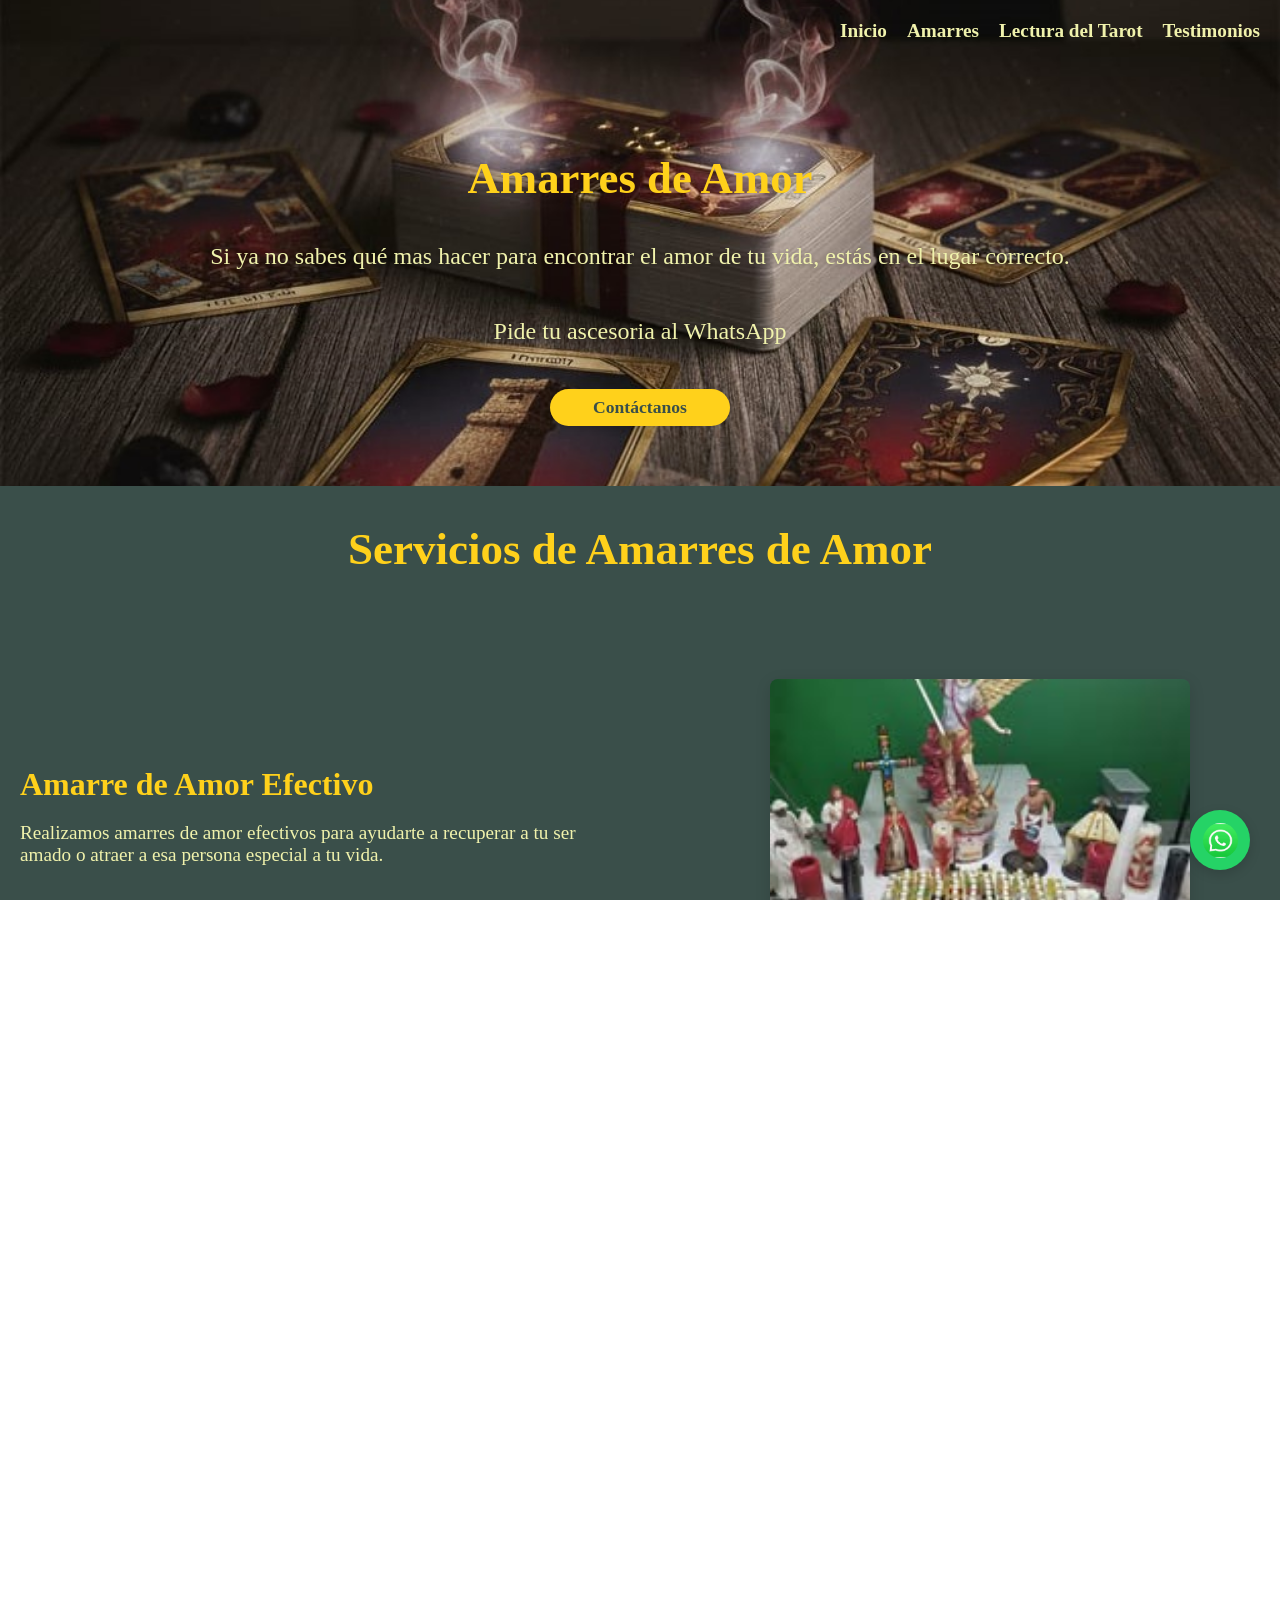
<file: amarres.html>
<!doctype html>
<html lang="es">
  <head>
    <meta charset="UTF-8" />
    <meta name="viewport" content="width=device-width, initial-scale=1.0" />
    <title>Amarres</title>
    <link rel="stylesheet" href="css/style.css" />
    <!-- enlace al archivo de estilos -->
  </head>
  <body>
    <header class="header header-amarres">
      <nav class="navbar">
        <button class="navbar-toggle" aria-label="Abrir menú">
          <span class="hamburger"></span>
        </button>
        <ul class="navbar-list">
          <li class="navbar-item"><a href="index.html">Inicio</a></li>
          <li class="navbar-item"><a href="amarres.html">Amarres</a></li>
          <li class="navbar-item">
            <a href="lectura_del_tarot.html">Lectura del Tarot</a>
          </li>
          <li class="navbar-item">
            <a href="testimonios.html">Testimonios</a>
          </li>
        </ul>
      </nav>

      <!-- BANNER -->
      <div class="banner banner-amarres">
        <h1 class="banner-title">Amarres de Amor</h1>
        <p class="banner-text">
          Si ya no sabes qué mas hacer para encontrar el amor de tu vida, estás
          en el lugar correcto.
        </p>
        <p class="banner-text">Pide tu ascesoria al WhatsApp</p>
        <a href="https://wa.me/12106052671" class="banner-contact-btn"
          >Contáctanos</a
        >
      </div>
    </header>

    <main>
      <section>
        <h2 class="title">Servicios de Amarres de Amor</h2>
        <div class="servicios-container">
          <!-- Servicio 1: imagen a la derecha -->
          <div class="servicio servicio-row">
            <div class="servicio-info">
              <h3 class="servicio-title">Amarre de Amor Efectivo</h3>
              <p class="servicio-description">
                Realizamos amarres de amor efectivos para ayudarte a recuperar a
                tu ser amado o atraer a esa persona especial a tu vida.
              </p>
            </div>
            <div class="servicio-img">
              <img
                class="uniform-img"
                src="img/velas.jpg"
                alt="Amarre de Amor Efectivo"
              />
            </div>
          </div>

          <!-- Servicio 2: imagen a la izquierda, texto a la derecha -->
          <div class="servicio servicio-row reverse">
            <div class="servicio-info">
              <h3 class="servicio-title">Rituales Personalizados</h3>
              <p class="servicio-description">
                Ofrecemos rituales personalizados según tus necesidades y deseos
                específicos en el ámbito del amor y las relaciones.
              </p>
            </div>
            <div class="servicio-img">
              <img
                class="uniform-img"
                src="img/cartas-con-vela.jpg"
                alt="Rituales Personalizados"
              />
            </div>
          </div>

          <!-- Servicio 3: imagen a la derecha -->
          <div class="servicio servicio-row">
            <div class="servicio-info">
              <h3 class="servicio-title">Consultas Espirituales</h3>
              <p class="servicio-description">
                Brindamos consultas espirituales para guiarte en tu camino
                amoroso y ayudarte a tomar decisiones importantes.
              </p>
            </div>
            <div class="servicio-img">
              <img
                class="uniform-img"
                src="img/cartas-y-dinero.jpg"
                alt="Consultas Espirituales"
              />
            </div>
          </div>

          <!-- Servicio 4: imagen a la izquierda, texto a la derecha -->
          <div class="servicio servicio-row reverse">
            <div class="servicio-info">
              <h3 class="servicio-title">Amarres del mismo sexo</h3>
              <p class="servicio-description">
                Realizamos amarres de amor para parejas del mismo sexo,
                respetando y celebrando la diversidad en el amor.
              </p>
            </div>
            <div class="servicio-img">
              <img
                class="uniform-img"
                src="img/velas-blancas.jpg"
                alt="Amarres del mismo sexo"
              />
            </div>
          </div>
        </div>
      </section>

      <section class="fondo-parallax">
        <div class="fondo-parallax-content">
          <h1 class="parallax-title">Es momento de encontrar el amor</h1>
          <p class="parallax-text">
            No esperes más para atraer el amor que mereces. <br />
            Nuestros servicios de amarres de amor están diseñados para ayudarte
            a encontrar la felicidad en tus relaciones. <br />
            Contáctanos hoy mismo y da el primer paso hacia una vida amorosa
            plena y satisfactoria.
          </p>
        </div>
      </section>

      <section class="toma_accion">
        <h1>
          ¿Te imaginas compartir tu vida con esa persona especial y construir
          juntos un futuro lleno de amor y felicidad? <br />
          Podemos ayudarte a que suceda
        </h1>

        <h2>Contáctanos para más información</h2>
        <a href="https://wa.me/12106052671" class="contact-btn">Contáctanos</a>
      </section>
    </main>

    <footer>
      <table class="tabla">
        <tr>
          <th>Felipe Tarot</th>
          <th>Contáctanos</th>
          <th>Redes Sociales</th>
        </tr>
        <tr>
          <td><a href="index.html">Inicio</a></td>
          <td><a href="https://wa.me/12106052671">+1 (210)5785867</a></td>
          <td>
            <a href="https://www.facebook.com/share/18ZnYRfC2R/">Facebook</a>
          </td>
        </tr>
        <tr>
          <td><a href="testimonios.html">Testimonios</a></td>
          <td>
            <a href="mailto:felipetarot13@gmail.com">felipetarot13@gmail.com</a>
          </td>
          <td>
            <a
              href="https://www.instagram.com/luisalfonso6913/?igsh=YzljYTk1ODg3Zg%3D%3D#"
              >Instagram</a
            >
          </td>
        </tr>
      </table>

      <hr />
      <p class="textfooter">
        2019 Todos los Derechos Reservados. Servicio para Mayores de edad. De
        acuerdo a legislaciones vigentes, se establece que predicciones,
        videncias psíquicas y hechizos tienen fines de entretenimiento y/o uso
        personal y los resultados pueden variar de una persona a otra Si
        escribes o haces videollamada por whatsapp es gratis.
      </p>
    </footer>

    <!-- Botón flotante WhatsApp y redes -->
    <div class="whatsapp-float-group">
      <div class="whatsapp-float-extra">
        <a
          href="mailto:felipetarot13@gmail.com"
          class="whatsapp-float-btn email"
          target="_blank"
          aria-label="Email"
        >
          <img src="img/email_icono.jfif" alt="Email" />
        </a>
        <a
          href="https://www.facebook.com/share/18ZnYRfC2R/"
          class="whatsapp-float-btn facebook"
          target="_blank"
          aria-label="Facebook"
        >
          <img src="img/facebook.png" alt="Facebook" />
        </a>
        <a
          href="https://www.tiktok.com/@tarot.felipe13?_t=ZM-8zvZeeSIaeS&_r=1"
          class="whatsapp-float-btn tiktok"
          target="_blank"
          aria-label="TikTok"
        >
          <img src="img/tiktok_icono.webp" alt="TikTok" />
        </a>
      </div>
      <a
        href="https://wa.me/12106052671"
        class="whatsapp-float-main"
        target="_blank"
        aria-label="WhatsApp"
      >
        <img src="img/whatsapp_icono.jfif" alt="WhatsApp" />
      </a>
    </div>

    <script src="js/script.js" defer></script>
  </body>
</html>
</file>
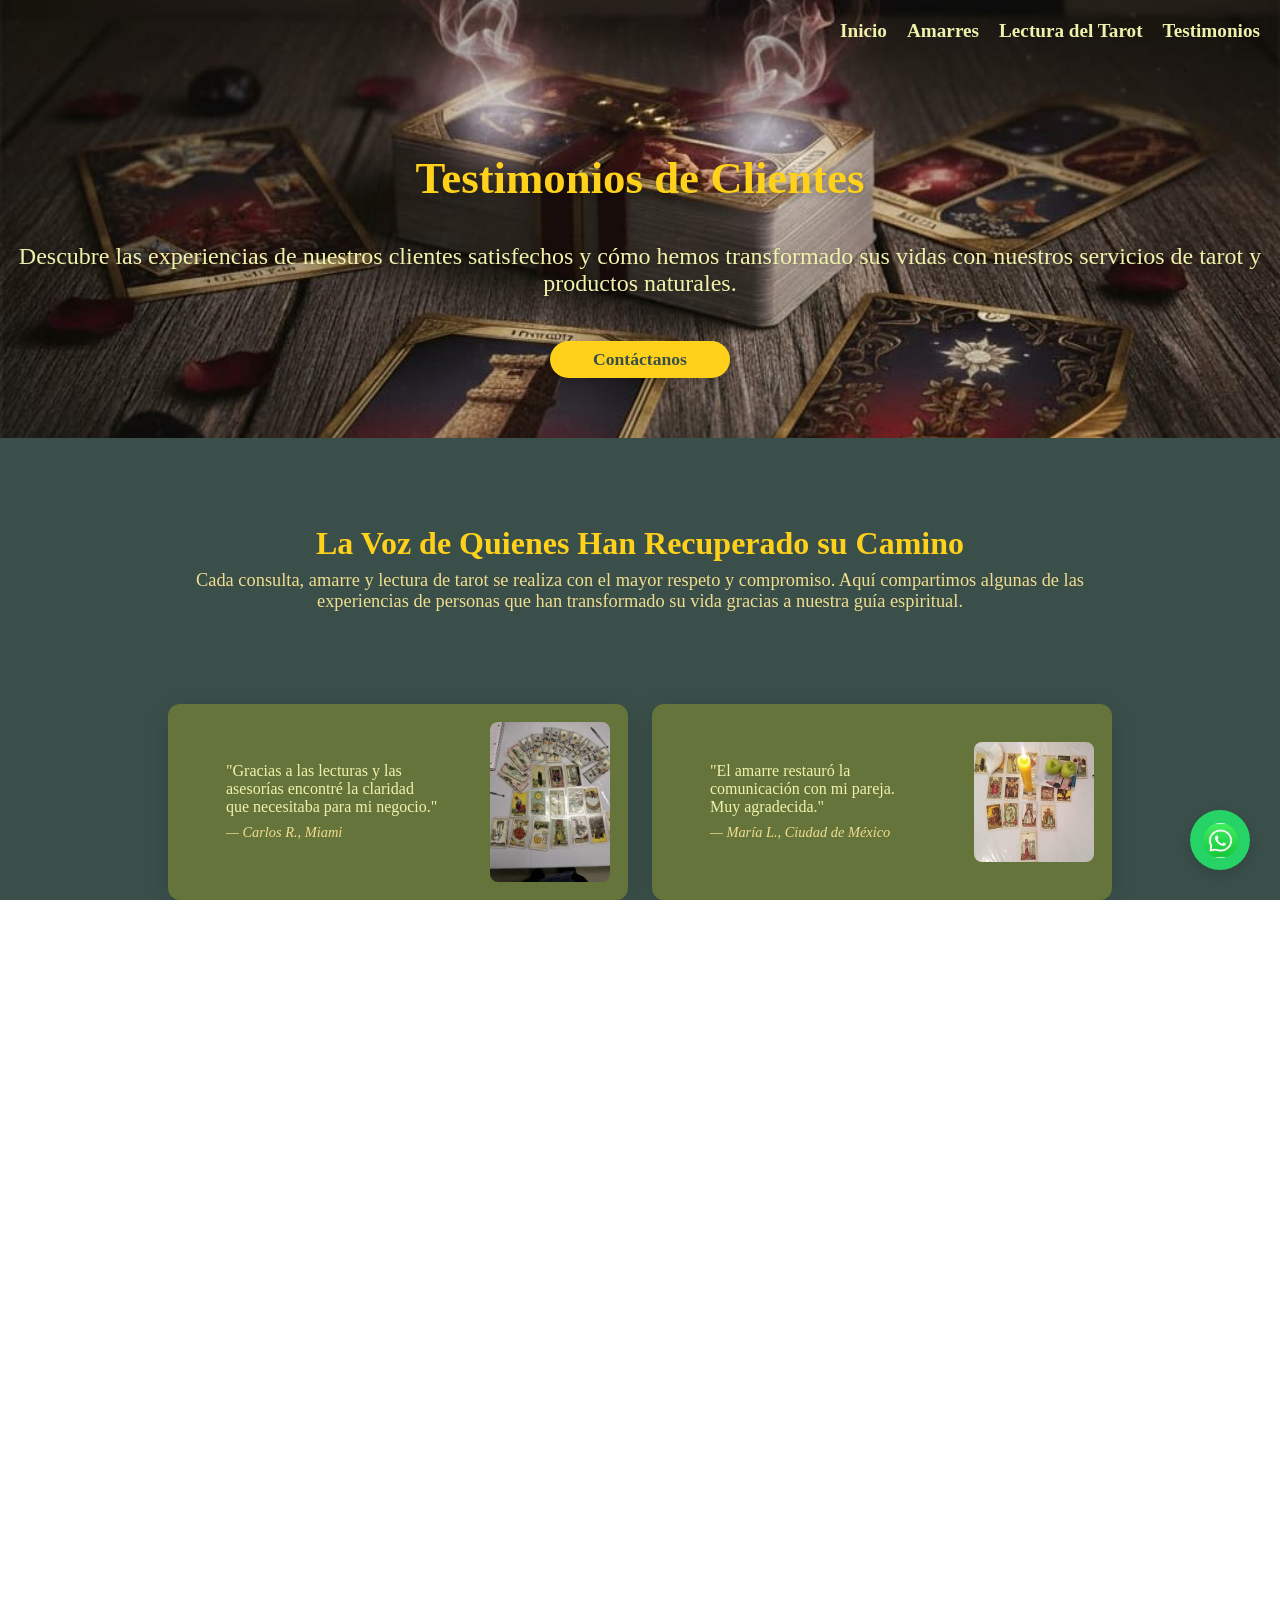
<file: testimonios.html>
<!doctype html>
<html lang="en">
  <head>
    <meta charset="UTF-8" />
    <meta name="viewport" content="width=device-width, initial-scale=1.0" />
    <link rel="stylesheet" href="css/style.css" />
    <title>Testimonios</title>
  </head>
  <body class="page-testimonios">
    <!-- HEADER -->
    <header class="header">
      <nav class="navbar">
        <button class="navbar-toggle" aria-label="Abrir menú">
          <span class="hamburger"></span>
        </button>
        <ul class="navbar-list">
          <li class="navbar-item"><a href="index.html">Inicio</a></li>
          <li class="navbar-item"><a href="amarres.html">Amarres</a></li>
          <li class="navbar-item">
            <a href="lectura_del_tarot.html">Lectura del Tarot</a>
          </li>
          <li class="navbar-item">
            <a href="testimonios.html">Testimonios</a>
          </li>
        </ul>
      </nav>

      <!-- BANNER -->
      <div class="banner">
        <h1 class="banner-title">Testimonios de Clientes</h1>
        <p class="banner-text">
          Descubre las experiencias de nuestros clientes satisfechos y cómo
          hemos transformado sus vidas con nuestros servicios de tarot y
          productos naturales.
        </p>
        <a href="https://wa.me/12106052671" class="banner-contact-btn"
          >Contáctanos</a
        >
      </div>
    </header>

    <main>
      <section class="testimonios-intro">
        <h2>La Voz de Quienes Han Recuperado su Camino</h2>
        <p>
          Cada consulta, amarre y lectura de tarot se realiza con el mayor
          respeto y compromiso. Aquí compartimos algunas de las experiencias de
          personas que han transformado su vida gracias a nuestra guía
          espiritual.
        </p>
      </section>

      <section class="testimonios-grid">
        <div class="testimonio-card">
          <blockquote class="testimonio-texto">
            <p>
              "Gracias a las lecturas y las asesorías encontré la claridad que
              necesitaba para mi negocio."
            </p>
            <cite>— Carlos R., Miami</cite>
          </blockquote>
          <div class="testimonio-evidencia">
            <img src="img/cartas-y-dinero.jpg" alt="Evidencia de prosperidad" />
          </div>
        </div>

        <div class="testimonio-card">
          <blockquote class="testimonio-texto">
            <p>
              "El amarre restauró la comunicación con mi pareja. Muy
              agradecida."
            </p>
            <cite>— María L., Ciudad de México</cite>
          </blockquote>
          <div class="testimonio-evidencia">
            <img src="img/cartas-con-vela.jpg" alt="Evidencia de amarre" />
          </div>
        </div>

        <div class="testimonio-card">
          <blockquote class="testimonio-texto">
            <p>
              "Me ayudaron a atraer oportunidades, mi economía mejoró
              notablemente."
            </p>
            <cite>— Ana S., Monterrey</cite>
          </blockquote>
          <div class="testimonio-evidencia">
            <img src="img/velas.jpg" alt="Evidencia de trabajo" />
          </div>
        </div>

        <div class="testimonio-card">
          <blockquote class="testimonio-texto">
            <p>
              "Profesionales y respetuosos. Recibí guía precisa y resultados."
            </p>
            <cite>— Jorge P., San Antonio</cite>
          </blockquote>
          <div class="testimonio-evidencia">
            <img src="img/velas2.jpg" alt="Evidencia ritual" />
          </div>
        </div>
      </section>

      <section class="testimonio">
        <h2>
          Se el siguiente en obtener resultados con nuestros trabajos y
          asesorias
        </h2>
        <p>
          Contactate con nosotros ya al whatsapp <br />si estas en mexico
          <a href="">+52-221-6539772 </a><br />
          si estas en estados unidos <a href="">+1-210-605-2671</a>
        </p>

        <a href="https://wa.me/12106052671" class="banner-contact-btn"
          >Contáctanos</a
        >
      </section>


      <!-- ubicacion -->
      <section class="mapa">
        <h2 class="title">Ubicación</h2>
        <div class="map">
          <a href="https://maps.app.goo.gl/gB6AKxVJHL7TYbtT6">
            <img src="img/mapa.png" alt="imagen de mapa" />
          </a>
        </div>
      </section>

    </main>

    <!-- footer -->
    <footer>
      <table class="tabla">
        <tr>
          <th>Felipe Tarot</th>
          <th>Contáctanos</th>
          <th>Redes Sociales</th>
        </tr>
        <tr>
          <td><a href="index.html">Inicio</a></td>
          <td><a href="https://wa.me/12106052671">+1 (210)5785867</a></td>
          <td>
            <a href="https://www.facebook.com/share/18ZnYRfC2R/">Facebook</a>
          </td>
        </tr>
        <tr>
          <td><a href="testimonios.html">Testimonios</a></td>
          <td>
            <a href="mailto:felipetarot13@gmail.com">felipetarot13@gmail.com</a>
          </td>
          <td>
            <a
              href="https://www.instagram.com/luisalfonso6913/?igsh=YzljYTk1ODg3Zg%3D%3D#"
              >Instagram</a
            >
          </td>
        </tr>
      </table>
      <hr />
      <p class="textfooter">
        2019 Todos los Derechos Reservados. Servicio para Mayores de edad. De
        acuerdo a legislaciones vigentes, se establece que predicciones,
        videncias psíquicas y hechizos tienen fines de entretenimiento y/o uso
        personal y los resultados pueden variar de una persona a otra Si
        escribes o haces videollamada por whatsapp es gratis.
      </p>
    </footer>

    <!-- Botón flotante WhatsApp y redes -->
    <div class="whatsapp-float-group">
      <div class="whatsapp-float-extra">
        <a
          href="mailto:felipetarot13@gmail.com"
          class="whatsapp-float-btn email"
          target="_blank"
          aria-label="Email"
        >
          <img src="img/email_icono.jfif" alt="Email" />
        </a>
        <a
          href="https://www.facebook.com/share/18ZnYRfC2R/"
          class="whatsapp-float-btn facebook"
          target="_blank"
          aria-label="Facebook"
        >
          <img src="img/facebook.png" alt="Facebook" />
        </a>
        <a
          href="https://www.tiktok.com/@tarot.felipe13?_t=ZM-8zvZeeSIaeS&_r=1"
          class="whatsapp-float-btn tiktok"
          target="_blank"
          aria-label="TikTok"
        >
          <img src="img/tiktok_icono.webp" alt="TikTok" />
        </a>
      </div>
      <a
        href="https://wa.me/12106052671"
        class="whatsapp-float-main"
        target="_blank"
        aria-label="WhatsApp"
      >
        <img src="img/whatsapp_icono.jfif" alt="WhatsApp" />
      </a>
    </div>

    <script src="js/script.js" defer></script>
  </body>
</html>
</file>
<file: css/style.css>
html,
body {
  height: 100%;
  margin: 0;
  padding: 0;
  overflow-x: hidden;
}

*,
*::before,
*::after {
  box-sizing: border-box;
}

body {
  display: flex;
  flex-direction: column;
  min-height: 100vh;
}

:root {
  /* FONDO PRINCIPAL */
  --color-verde-oscuro: #3a4f4a;

  /* FONDOS SECUNDARIOS (Tarjetas de servicios, contenedores y bloque de testimonios)*/
  --color-verde-claro: #65743b;

  /* TEXTO PRINCIPAL Y TÍTULOS DESTACADOS: */
  --color-amarillo-brillante: #f0f2ac;

  /* TEXTO SECUNDARIO Y PÁRRAFOS:
     Para los textos largos y descripciones (como la sección de testimonios o la info de Felipe), 
     este tono vainilla suave es ideal porque no cansa la vista y aporta calidez al diseño. */
  --color-amarillo-claro: #f0dd8e;

  /* COLOR DE ACENTO (Botones de "Contáctanos", iconos y llamadas a la acción):*/
  --color-amarillo-resaltado: #ffd11b;

  /* HOVERS Y CAPAS (Ajustados a la nueva identidad botánica):
     Un hover sutil con opacidad para los botones y una capa protectora para que los banners 
     principales se tiñan con el nuevo misticismo verde. */
  --color-hover: rgba(240, 221, 142, 0.4);
  --color-overlay: rgba(58, 79, 74, 0.7);

  /* Enlaces de contacto y redes estables */
  --color-white: #ffffff;
  --color-green: #25d366;
  --color-instagram: #e1306c;
  --color-negro: #000000;
  --color-facebook: #3f6eee;
}

main {
  flex: 1;
  background-color: var(--color-verde-oscuro);
}

video {
  display: block;
  width: 100%;
  height: auto;
  max-width: 100%;
  object-fit: cover;
  border-radius: 12px;
  background: #000;
}

footer {
  margin-bottom: 0;
  padding-bottom: 0;
}

/*HEADER*/
.header {
  width: 100%;
  margin: 0;
  padding: 0;
  background: url("../img/fondo_inicio.jpeg") center center/cover no-repeat;
}

.header-amarres {
  background: url("../img/fondo_inicio.jpeg") center center/cover no-repeat;
}
.header-lecturas {
  background: url("../img/fondo_inicio.jpeg") center center/cover no-repeat;
}

.banner {
  width: 100%;
  padding: 80px 20px 80px 40px;
  text-align: center;
  background: rgba(99, 74, 77, 0.007);
  box-sizing: border-box;
  min-height: 500px; /* Ajusta este valor según el largo que desees */
  display: flex;
  flex-direction: column;
  justify-content: flex-start; /* Mantiene los elementos arriba */
}
.banner-amarres h1 {
  color: var(--color-amarillo-resaltado);
  text-shadow: 0 2px 8px rgba(0, 0, 0, 0.3);
  text-align: center;
  font-size: 2.8rem;
}
.banner-amarres p {
  text-align: center;
}

.banner-title {
  color: var(--color-amarillo-resaltado);
  font-size: 2.8rem;
  margin-bottom: 15px;
  text-shadow: 0 2px 8px rgba(0, 0, 0, 0.3);
}

.banner-text {
  color: var(--color-amarillo-brillante);
  font-size: 1.5rem;
  text-shadow: 0 1px 4px rgba(0, 0, 0, 0.2);
}

.navbar {
  width: 100%;
  display: flex;
  justify-content: flex-end; /* Alinea los elementos a la derecha */
  align-items: center;
  padding: 20px 20px;
  box-sizing: border-box;
}

.navbar-list {
  display: flex;
  gap: 40px;
  list-style: none;
  margin: 0;
  padding: 0;
}

/* Hamburger button (hidden on desktop) */
.navbar-toggle {
  display: none;
  background: transparent;
  border: none;
  cursor: pointer;
  padding: 8px;
}
.navbar-toggle .hamburger {
  width: 28px;
  height: 2px;
  background: var(--color-amarillo-brillante);
  display: block;
  position: relative;
}
.navbar-toggle .hamburger::before,
.navbar-toggle .hamburger::after {
  content: "";
  position: absolute;
  left: 0;
  width: 100%;
  height: 2px;
  background: var(--color-amarillo-brillante);
}
.navbar-toggle .hamburger::before {
  top: -8px;
}
.navbar-toggle .hamburger::after {
  top: 8px;
}

.navbar-item a {
  text-decoration: none;
  color: var(--color-amarillo-brillante);
  font-size: 1.2rem;
  font-weight: bold;
  transition: color 0.2s;
}

.navbar-item a:hover {
  color: var(--color-amarillo-claro);
}

.banner-contact-btn {
  display: inline-block;
  margin: 20px auto 0 auto;
  width: 180px; /* ancho fijo */
  padding: 8px 0; /* menos padding lateral */
  background-color: var(--color-amarillo-resaltado);
  color: var(--color-verde-oscuro);
  font-size: 1.1rem;
  font-weight: bold;
  border: none;
  border-radius: 30px;
  text-decoration: none;
  box-shadow: 0 2px 8px rgba(0, 0, 0, 0.15);
  transition: background 0.2s;
  text-align: center; /* centra el texto */
  white-space: nowrap; /* evita salto de línea */
}
.banner-contact-btn:hover {
  background-color: var(--color-hover);
}
/*Presentación*/

.presentacion {
  display: grid;
  grid-template-columns: minmax(0, 1fr) minmax(0, 1fr);
  gap: 32px;
  justify-content: center;
  align-items: center;
  background-color: var(--color-verde-claro);
  box-shadow: 0px 0px 10px 0px rgba(0, 0, 0, 0.5);
  margin: 8%;
  padding: 24px;
  border-radius: 10px;
}
.presentacion .section-video {
  width: 100%;
  max-width: 560px;
  margin: 0 auto;
}
.presentacion .section-video video {
  width: 100%;
  max-width: 340px;
  margin: 0 auto;
  aspect-ratio: 9 / 16;
  object-fit: cover;
  box-shadow: 0 4px 14px rgba(0, 0, 0, 0.2);
}
.presentacion .info {
  padding: 4% 2% 4% 0;
}
.presentacion .info .title {
  color: var(--color-amarillo-claro);
  padding-bottom: 10px;
  font-size: 2.4rem;
  font-weight: bold;
}
.presentacion .info .text {
  padding-bottom: 6px;
  padding-right: 6px;
  font-size: 1.2rem;
  line-height: 1.6;
  text-align: left;
  color: var(--color-amarillo-claro);
}

@media (max-width: 768px) {
  .presentacion {
    grid-template-columns: 1fr;
    gap: 24px;
    margin: 24px 16px;
    padding: 20px 16px;
  }

  .presentacion .info {
    padding: 0;
  }

  .presentacion .info .title {
    font-size: 2rem;
    text-align: center;
  }

  .presentacion .info .text {
    font-size: 1rem;
    text-align: left;
  }
}
.cambtexto {
  cursor: pointer;
  color: var(--color-verde-oscuro);
  transition: ease all 0.2s;
  padding: 10px;
  border-radius: 10%;
  background-color: var(--color-amarillo-resaltado);
  font-size: 20px;
  border: none;
}
.cambtexto:hover {
  background-color: var(--color-hover);
}

/*areas de practica*/
.areas {
  background-color: var(--color-verde-claro);
  padding: 8%;
}
.title {
  font-size: 45px;
  text-align: center;
  color: var(--color-amarillo-resaltado);
  padding-bottom: 5%;
}
.areas .conte-areas {
  display: flex;
  justify-content: space-between;
  align-items: center;
  flex-wrap: wrap;
  gap: 20px;
}
.areas .conte-areas .cada-area {
  position: relative;
  width: 250px;
  height: 250px;
  overflow: hidden;
}
.areas .conte-areas .cada-area .img-area {
  position: absolute;
  top: 0;
  left: 0;
  width: 100%;
  height: 100%;
  object-fit: cover;
}
.areas .conte-areas .cada-area .grad-area {
  position: relative;
  width: 100%;
  height: 100%;
  display: flex;
  justify-content: center;
  align-items: center;
  background: linear-gradient(
    135deg,
    rgba(58, 79, 74, 0.8),
    rgba(101, 116, 59, 0.7)
  );
  transition: ease all 500ms;
}
.areas .conte-areas .cada-area .grad-area:hover {
  box-shadow: 0px 0px 10px 0px rgba(0, 0, 0, 0.5);
}
.areas .conte-areas .cada-area .grad-area .conte-area {
  text-align: center;
}
.areas .conte-areas .cada-area .grad-area .conte-area svg {
  color: var(--color-amarillo-resaltado);
  padding-bottom: 10px;
}
.areas .conte-areas .cada-area .grad-area .conte-area .text-area {
  font-size: 20px;
  color: var(--color-amarillo-brillante);
  padding-bottom: 10px;
}
/*MODAL*/
dialog {
  background-color: var(--color-verde-claro);
  border: none;
  position: fixed;
  inset: 0;
  margin: auto;
  padding: 2rem 3rem;
  max-width: 50%;
  border-radius: 10px;
  box-shadow: 0px 0px 10px 0px rgba(0, 0, 0, 0.8);
  color: var(--color-amarillo-brillante);
}
dialog::backdrop {
  background-color: var(--color-overlay);
}
.modal-tit {
  font-size: 25px;
  padding-bottom: 8px;
  text-align: center;
  color: var(--color-amarillo-claro);
}
.modal-text {
  font-size: 20px;
  padding-bottom: 8px;
  text-align: justify;
}

/*CONTACTANOS*/

.form {
  margin: 0;
  width: 100%;
  position: relative;
  background-image: url("../img/velas-pared.jpg");
  background-size: cover;
  background-position: center;
  background-repeat: no-repeat;
  background-color: transparent;
  padding: 80px 8%;
  border-radius: 16px;
  overflow: hidden;
  box-sizing: border-box;
}

.form::before {
  content: "";
  position: absolute;
  inset: 0;
  background: rgba(43, 62, 51, 0.75);
  pointer-events: none;
}

.form .contacto {
  font-size: 45px;
  padding-bottom: 5%;
  text-align: center;
  color: var(--color-amarillo-claro);
  position: relative;
  z-index: 1;
}

.formulario {
  width: 100%;
  max-width: 1100px;
  margin: auto;
  display: grid;
  grid-template-columns: repeat(2, 1fr);
  grid-gap: 50px;
  margin-bottom: 40px;
  position: relative;
  z-index: 1;
}

.formulario p {
  font-size: 18px;
  margin-bottom: 30px;
  color: var(--color-amarillo-brillante);
}

.formulario a {
  font-size: 14px;
  display: inline-block;
  width: 100%;
  color: var(--color-amarillo-resaltado);
  font-weight: bold;
  margin-bottom: 15px;
}

.formulario a:hover {
  color: var(--color-hover);
}
.formulario a svg {
  color: var(--color-amarillo-claro);
  margin-right: 10px;
}

.formulario form .campo,
textarea {
  width: 100%;
  padding: 15px 10px;
  font-size: 14px;
  border: 1px solid gray;
  margin-bottom: 20px;
  border-color: 3px;
  outline: 0px;
}

.formulario form textarea {
  max-width: 530px;
  min-width: 530px;
  min-height: 140px;
  max-height: 150px;
}

.formulario .btn {
  cursor: pointer;
  color: var(--color-verde-oscuro);
  transition: ease all 0.2s;
  padding: 15px;
  border-radius: 10%;
  background-color: var(--color-amarillo-resaltado);
  font-size: 18px;
  border: none;
}
.formulario .btn:hover {
  background-color: var(--color-hover);
}

/* ubicacion */
.mapa {
  padding: 8%;
  background-color: var(--color-verde-oscuro);
}

.map {
  display: flex;
  justify-content: center;
  align-items: center;
}

/*FOOTER*/

footer {
  background-color: var(--color-verde-oscuro);
  padding: 40px 5% 0 40px;
  cursor: default;
  margin-bottom: 0;
  font-size: 16px;
  line-height: 1.6;
}

footer hr {
  border-color: var(--color-amarillo-claro);
}

.tabla {
  width: 100%;
  padding-bottom: 40px;
}

.tabla th {
  color: var(--color-amarillo-resaltado);
  font-weight: bold;
  font-size: 16px;
  text-align: left;
  padding: 0 50px 1% 50px;
}

.tabla a {
  color: var(--color-amarillo-claro);
  padding: 0 50px;
  text-align: left;
  font-size: 16px;
  transition: ease all 1s;
}

.tabla a:hover {
  color: var(--color-amarillo-claro);
}

footer .textfooter {
  font-size: 16px;
  color: var(--color-amarillo-claro);
  text-align: center;
  padding: 20px 0;
}
/* Botón flotante WhatsApp y redes */
.whatsapp-float-group {
  position: fixed;
  bottom: 30px;
  right: 30px;
  z-index: 9999;
  display: flex;
  flex-direction: column;
  align-items: flex-end;
}

.whatsapp-float-main {
  width: 60px;
  height: 60px;
  background: var(--color-green);
  border-radius: 50%;
  box-shadow: 0 4px 12px rgba(0, 0, 0, 0.15);
  display: flex;
  align-items: center;
  justify-content: center;
  transition: box-shadow 0.2s;
}

.whatsapp-float-main img {
  width: 35px;
  height: 35px;
  border-radius: 50%;
}

.whatsapp-float-extra {
  display: flex;
  flex-direction: column;
  align-items: flex-end;
  pointer-events: none;
}

.whatsapp-float-btn {
  width: 50px;
  height: 50px;
  background: var(--color-amarillo-brillante);
  border-radius: 50%;
  box-shadow: 0 2px 8px rgba(0, 0, 0, 0.12);
  display: flex;
  align-items: center;
  justify-content: center;
  margin-bottom: 12px;
  opacity: 0;
  transform: translateY(40px);
  transition:
    opacity 0.3s,
    transform 0.3s;
}

.whatsapp-float-btn img {
  width: 28px;
  height: 28px;
  border-radius: 50%;
}

/* Mostrar los botones al pasar el mouse */
.whatsapp-float-group:hover .whatsapp-float-extra .whatsapp-float-btn {
  opacity: 1;
  transform: translateY(0);
  pointer-events: auto;
}

/* Colores personalizados para cada red */
.whatsapp-float-btn.email {
  background: var(--color-white);
}
.whatsapp-float-btn.facebook {
  background: var(--color-facebook);
}
.whatsapp-float-btn.tiktok {
  background: var(--color-negro);
}

/*-------------------------------------------AMARRES---------------------------------------------------*/

.servicios-container {
  display: flex;
  flex-direction: column;
  gap: 40px;
  margin: 40px 0;
}

.servicio-row {
  display: flex;
  align-items: center;
  justify-content: space-between;
  gap: 40px;
}

.servicio-row.reverse {
  flex-direction: row-reverse;
}

.servicio-info {
  flex: 1;
  padding: 20px;
}

.servicio-title {
  font-size: 2rem;
  color: var(--color-amarillo-resaltado);
  margin-bottom: 15px;
}

.servicio-description {
  font-size: 1.2rem;
  color: var(--color-amarillo-brillante);
}

.servicio-img {
  flex: 1;
  display: flex;
  justify-content: center;
  align-items: center;
}

.servicio-img img {
  max-width: 100%;
  width: 400px;
  height: auto;
  border-radius: 16px;
  box-shadow: 0 4px 16px rgba(0, 0, 0, 0.12);
}

.videos-amarres {
  background: var(--color-verde-oscuro);
  padding: 28px 20px 36px;
}

.videos-amarres-inner {
  max-width: 1100px;
  margin: 0 auto;
  display: grid;
  grid-template-columns: 1.05fr 1fr;
  gap: 28px;
  align-items: center;
  padding: 24px;
  background: linear-gradient(
    135deg,
    rgba(255, 255, 255, 0.06),
    rgba(0, 0, 0, 0.12)
  );
  border: 1px solid rgba(240, 242, 172, 0.16);
  border-radius: 18px;
  box-shadow: 0 8px 24px rgba(0, 0, 0, 0.18);
}

.videos-amarres-texto {
  color: var(--color-amarillo-claro);
}

.videos-amarres-title {
  color: var(--color-amarillo-resaltado);
  font-size: clamp(1.6rem, 2.2vw, 2.3rem);
  margin-bottom: 12px;
  line-height: 1.2;
}

.videos-amarres-description {
  font-size: 1.1rem;
  line-height: 1.6;
  margin: 0;
  color: var(--color-amarillo-claro);
}

.videos-amarres-video {
  width: 100%;
  display: flex;
  justify-content: center;
}

.videos-amarres-video video {
  width: 100%;
  max-width: 520px;
  max-height: 320px;
  margin: 0 auto;
}

@media (max-width: 900px) {
  .videos-amarres-inner {
    grid-template-columns: 1fr;
    text-align: center;
  }

  .videos-amarres-video video {
    max-height: 260px;
  }
}

@media (max-width: 700px) {
  .videos-amarres {
    padding: 20px 14px 28px;
  }

  .videos-amarres-inner {
    padding: 18px 14px;
    gap: 20px;
  }

  .videos-amarres-title {
    font-size: 1.45rem;
  }

  .videos-amarres-description {
    font-size: 1rem;
  }

  .videos-amarres-video video {
    max-height: 220px;
  }
}

/*fondo parallax*/

.fondo-parallax {
  position: relative;
  width: 100%;
  min-height: 400px; /* Ajusta la altura según lo que necesites */
  background: url("../img/velas-pared.jpg") center center/cover no-repeat;
  background-attachment: fixed;
  display: flex;
  align-items: center;
  justify-content: center;
}

.fondo-parallax-content {
  position: relative;
  z-index: 2;
  background: rgba(
    255,
    255,
    255,
    0.874
  ); /* Opcional: fondo semitransparente para el texto */
  padding: 40px 60px;
  border-radius: 16px;
  text-align: center;
}

.parallax-title {
  font-size: 2.5rem;
  color: var(--color-amarillo-resaltado);
  margin-bottom: 20px;
}

.parallax-text {
  font-size: 1.5rem;
  color: var(--color-verde-oscuro);
}

.toma_accion {
  text-align: center;
  padding: 60px 20px;
  background-color: var(--color-amarillo-brillante);
  border-radius: 16px;
  box-shadow: 0 4px 16px rgba(0, 0, 0, 0.1);
  margin: 40px 0;
}
.toma_accion h1 {
  font-size: 2rem;
  color: var(--color-verde-oscuro);
  margin-bottom: 15px;
}

.toma_accion .contact-btn {
  display: inline-block;
  margin-top: 25px;
  width: 180px; /* ancho fijo */
  padding: 8px 0; /* menos padding lateral */
  background-color: var(--color-amarillo-resaltado);
  color: var(--color-verde-oscuro);
  font-size: 1.1rem;
  font-weight: bold;
  border: none;
  border-radius: 30px;
  text-decoration: none;
  box-shadow: 0 2px 8px rgba(0, 0, 0, 0.15);
  transition: background 0.2s;
  text-align: center; /* centra el texto */
  white-space: nowrap; /* evita salto de línea */
}
.toma_accion .contact-btn:hover {
  background-color: var(--color-hover);
}

body,
main {
  margin-bottom: 0;
  padding-bottom: 0;
}

main {
  flex: 1;
}

footer {
  margin-bottom: 0;
  padding-bottom: 0;
}
/*-------------------------------------------LECTURAS---------------------------------------------------*/

.info-section {
  background: var(--color-verde-oscuro);
  padding: 60px 0;
  display: flex;
  justify-content: center;
}

.info-container {
  background: var(--color-verde-claro);
  box-shadow: 0 8px 32px rgba(0, 0, 0, 0.45);
  border-radius: 18px;
  padding: 40px 32px;
  max-width: 900px;
  width: 100%;
  display: flex;
  flex-direction: column;
  align-items: center;
}

.section-title {
  color: var(--color-amarillo-resaltado);
  font-size: 2.5rem;
  margin-bottom: 32px;
  text-align: center;
}

.section-content {
  display: flex;
  gap: 40px;
  width: 100%;
  justify-content: center;
  align-items: flex-start;
  flex-wrap: wrap;
}

.section-text {
  flex: 1 1 320px;
  color: var(--color-amarillo-claro);
  font-size: 1.15rem;
  text-align: justify;
  background: var(--color-verde-claro);
  border-radius: 12px;
  padding: 24px;
  box-shadow: 0 2px 12px rgba(0, 0, 0, 0.18);
  width: 100%;
  max-width: 420px;
  min-height: 250px;
  display: flex;
  flex-direction: column;
  align-items: center;
}

.section-text p {
  width: 100%;
}

.section-text .btn-centro {
  margin-top: 24px;
  align-self: center;
}

.section-video {
  flex: 1 1 320px;
  display: flex;
  justify-content: center;
  align-items: center;
  width: 100%;
}

.section-video video {
  width: 100%;
  max-width: 500px;
  aspect-ratio: 9 / 16;
  object-fit: cover;
  box-shadow: 0 2px 12px rgba(0, 0, 0, 0.25);
}

@media (max-width: 700px) {
  .info-section {
    padding: 40px 16px;
  }

  .info-container {
    padding: 24px 16px;
  }

  .section-content {
    flex-direction: column;
    gap: 24px;
  }

  .section-text {
    max-width: none;
    padding: 18px;
    text-align: left;
  }

  .section-video {
    width: 100%;
  }
}

.temas-section {
  background: var(--color-verde-claro);
  padding: 50px 0;
  display: flex;
  justify-content: center;
}

.temas-grid {
  display: grid;
  grid-template-columns: 1fr 1fr;
  grid-template-rows: 1fr 1fr;
  gap: 30px;
  max-width: 800px;
  width: 100%;
}

.tema-card {
  background: var(--color-verde-oscuro);
  border-radius: 12px;
  box-shadow: 0 2px 10px rgba(0, 0, 0, 0.18);
  padding: 14px 14px;
  min-height: 100px;
  min-width: 300px;
  opacity: 0;
  transform: translateX(0);
  transition:
    opacity 0.7s,
    transform 0.7s;
  display: flex;
  flex-direction: column;
  justify-content: center;
}

.tema-card.left {
  transform: translateX(-80px);
}

.tema-card.right {
  transform: translateX(80px);
}

.tema-card.visible {
  opacity: 1;
  transform: translateX(0);
}

.tema-title {
  color: var(--color-amarillo-resaltado);
  font-size: 1.8rem;
  margin-bottom: 8px;
}

.tema-text {
  color: var(--color-amarillo-brillante);
  font-size: 1.3rem;
}

.encabezado {
  background: var(--color-verde-claro);
  padding: 40px 20px;
  text-align: center;
  box-shadow: 0 4px 16px rgba(0, 0, 0, 0.1);
  font-size: 1.1rem;
  color: var(--color-amarillo-resaltado);
}

.encabezado-img {
  display: block;
  margin: 20px auto;
  max-width: 720px;
  width: 100%;
  height: auto;
  border-radius: 12px;
  box-shadow: 0 4px 14px rgba(0, 0, 0, 0.12);
}

.encabezado p {
  font-size: 1.5rem;
  max-width: 900px;
  margin: 18px auto 0 auto;
  line-height: 1.5;
  color: var(--color-amarillo-resaltado);
}

@media (max-width: 700px) {
  .encabezado p {
    font-size: 1.15rem;
    padding: 0 18px;
  }
}

.videos-section {
  background: var(--color-verde-oscuro);
  padding: 24px 20px 34px;
  display: flex;
  justify-content: center;
}

.videos-section-inner {
  width: min(1100px, 100%);
  max-height: 620px;
  overflow: hidden;
  background: linear-gradient(
    135deg,
    rgba(255, 255, 255, 0.06),
    rgba(0, 0, 0, 0.12)
  );
  border: 1px solid rgba(240, 242, 172, 0.16);
  border-radius: 16px;
  padding: 22px 24px 24px;
  box-shadow: 0 8px 24px rgba(0, 0, 0, 0.2);
}

.videos-section-title {
  color: var(--color-amarillo-resaltado);
  font-size: clamp(1.45rem, 2vw, 1.9rem);
  text-align: center;
  margin: 0 0 18px;
  line-height: 1.2;
}

.videos-grid {
  display: grid;
  grid-template-columns: repeat(2, minmax(0, 1fr));
  gap: 24px;
  align-items: start;
}

.video-card {
  background: rgba(255, 255, 255, 0.04);
  border-radius: 12px;
  padding: 12px;
  display: flex;
  align-items: center;
  justify-content: center;
}

.video-card video {
  width: 100%;
  max-width: 480px;
  max-height: 240px;
}

@media (max-width: 900px) {
  .videos-grid {
    grid-template-columns: 1fr;
  }

  .video-card video {
    max-height: 220px;
  }
}

@media (max-width: 700px) {
  .videos-section {
    padding: 18px 14px 28px;
  }

  .videos-section-inner {
    padding: 18px 14px 20px;
    max-height: none;
  }

  .videos-grid {
    gap: 18px;
  }

  .video-card {
    padding: 10px;
  }

  .video-card video {
    max-height: 190px;
  }
}

/*-------------------------------------------Testimonios---------------------------------------------------*/

.carrusel {
  position: relative;
  width: 100%; /* El carrusel ocupa todo el ancho */
  overflow: hidden; /* Oculta los elementos fuera del área visible */
  padding: 20px 0;
}

.carrusel {
  position: relative;
  overflow: hidden;
}

.carrusel-container {
  display: flex;
  transition: transform 0.5s ease-in-out;
  will-change: transform;
  width: 100%; /* Asegura que el contenedor se ajuste al área visible */
}

/* Testimonios: intro y grid */
.testimonios-intro {
  background: linear-gradient(
    90deg,
    rgba(58, 79, 74, 0.08),
    rgba(101, 116, 59, 0.04)
  );
  padding: 36px 20px;
  text-align: center;
  margin: 24px 0;
  border-radius: 12px;
  color: var(--color-amarillo-claro);
}
.testimonios-intro h2 {
  color: var(--color-amarillo-resaltado);
  font-size: 2rem;
  margin-bottom: 8px;
}
.testimonios-intro p {
  color: var(--color-amarillo-claro);
  max-width: 900px;
  margin: 0 auto;
  font-size: 1.15rem;
}

.testimonios-grid {
  display: grid;
  grid-template-columns: repeat(2, 1fr); /* show two per row (2x2) */
  gap: 24px;
  max-width: 1000px;
  margin: 28px auto;
  padding: 0 20px 30px 20px;
  width: 100%;
}
.testimonio-card {
  background: var(--color-verde-claro);
  border-radius: 12px;
  padding: 18px;
  display: grid;
  grid-template-columns: 1fr 120px;
  gap: 12px;
  align-items: center;
  box-shadow: 0 6px 24px rgba(0, 0, 0, 0.12);
  min-width: 0;
  overflow: hidden;
}
.testimonio-texto p {
  color: var(--color-amarillo-brillante);
  font-size: 1rem;
  margin: 0 0 8px 0;
}
.testimonio-texto cite {
  display: block;
  color: var(--color-amarillo-claro);
  font-size: 0.9rem;
  margin-top: 6px;
}
.testimonio-evidencia img {
  width: 100%;
  height: auto;
  border-radius: 8px;
  object-fit: cover;
}

@media (max-width: 1000px) {
  .testimonios-grid {
    grid-template-columns: repeat(2, 1fr);
  }
  .testimonio-card {
    grid-template-columns: 1fr 140px;
  }
}

@media (max-width: 640px) {
  .testimonios-grid {
    grid-template-columns: 1fr;
  }
  .testimonio-card {
    grid-template-columns: 1fr;
  }
  .testimonio-evidencia {
    order: -1;
    margin-bottom: 12px;
  }
}

/* Page-specific color overrides for testimonios page */
.page-testimonios main {
  background: var(--color-verde-oscuro);
}

.page-testimonios footer {
  background: var(--color-verde-oscuro);
}

.page-testimonios .testimonios-intro {
  background: transparent; /* let main show through */
}

.page-testimonios .testimonios-grid {
  background: var(--color-verde-oscuro);
  padding: 28px;
  border-radius: 12px;
}

.page-testimonios .testimonio-card {
  background: var(--color-verde-claro);
}

.page-testimonios .testimonio {
  background: var(--color-verde-claro);
  color: var(--color-amarillo-claro);
  padding: 40px 20px;
  margin: 0;
  border-radius: 0;
  max-width: none;
  width: 100%;
  box-shadow: none;
  text-align: center;
  overflow: hidden;
}

.page-testimonios .testimonio .banner-contact-btn {
  background-color: var(--color-amarillo-resaltado);
  color: var(--color-verde-oscuro);
}

.carrusel-item {
  flex: 0 0 90%;
  min-width: 90%; /* Cada tarjeta ocupa la mayor parte del ancho visible */
  min-height: 200px;
  margin: 0 10px;
  box-sizing: border-box;
  /*     background-color: var(--color-verde-claro-600); */
  /*     border: 1px solid var(--color-amarillo-claro); */
  border-radius: 8px;
  padding: 20px;
  /*     box-shadow: 0 4px 6px rgba(0, 0, 0, 0.1); */
  text-align: center;
}

@media (max-width: 768px) {
  .carrusel-item {
    flex: 0 0 100%;
    width: 100%;
    min-width: 100%;
    margin: 0;
    padding: 18px;
    box-sizing: border-box;
  }
  .carrusel-container {
    gap: 0;
  }
  .carrusel-btn.prev {
    left: 8px;
  }
  .carrusel-btn.next {
    right: 8px;
  }
}
.carrusel-item h3 {
  font-size: 2rem;
  margin-bottom: 10px;
  color: var(--color-amarillo-brillante);
}
.carrusel-item p {
  font-size: 1.1rem;
  line-height: 1.4;
  color: var(--color-amarillo-claro);
}

/* Botones de navegación */
.carrusel-btn {
  position: absolute;
  top: 50%;
  transform: translateY(-50%);
  background-color: var(--color-verde-claro);
  color: var(--color-amarillo-brillante);
  border: none;
  padding: 10px;
  cursor: pointer;
  z-index: 10;
  font-size: 1.5rem;
  border-radius: 50%;
}

.carrusel-btn.prev {
  left: 10px;
}

.carrusel-btn.next {
  right: 10px;
}

.testimonio {
  background-color: var(--color-verde-claro);
  color: var(--color-amarillo-brillante);
  text-align: center;
  padding: 40px 20px;
  border-radius: 0;
  box-shadow: none;
  margin: 0;
  max-width: none;
  width: 100%;
}

.testimonio p a {
  color: var(--color-amarillo-resaltado);
  font-weight: 700;
  text-decoration: underline;
}

.testimonio p a:hover {
  color: var(--color-amarillo-claro);
}

.testimonio h1 {
  font-size: 2rem;
  margin-bottom: 20px;
}
.testimonio p {
  font-size: 1.2rem;
  line-height: 1.6;
  margin-bottom: 20px;
}

/*-------------------------------------------RESPONSIVE RULES-------------------------------------------*/

/* Make images and videos scale nicely */
img,
video {
  max-width: 100%;
  height: auto;
  display: block;
}

/* Tweak banner on smaller screens */
.banner {
  padding: 60px 15px;
  min-height: 320px;
}

/* Reduce gap on navbar */
.navbar-list {
  gap: 20px;
}

@media (max-width: 768px) {
  .banner-title {
    font-size: 1.8rem;
  }
  .banner-text {
    font-size: 1rem;
  }
  .navbar {
    position: relative;
    display: flex;
    flex-direction: column;
    align-items: stretch;
    padding: 10px 12px;
    background: transparent;
  }
  .navbar.open {
    background: rgba(0, 0, 0, 0.92);
    padding-bottom: 12px;
    box-shadow: 0 6px 18px rgba(0, 0, 0, 0.25);
  }
  .navbar-list {
    display: none;
    flex-direction: column;
    gap: 0;
    width: 100%;
    margin: 0;
    padding: 12px 0 0;
  }
  .navbar.open .navbar-list {
    display: flex;
  }
  .navbar-list li {
    width: 100%;
  }
  .navbar-item a {
    display: block;
    width: 100%;
    padding: 14px 18px;
    text-align: left;
  }
  .navbar-item a:hover {
    background: rgba(255, 255, 255, 0.08);
  }
  .navbar-toggle {
    display: block;
    position: relative;
    left: auto;
    top: auto;
    margin: 0;
    align-self: flex-end; /* Alinear el botón a la derecha para un aspecto premium */
  }
  .navbar.open .navbar-toggle {
    margin-bottom: 8px;
  }
  .navbar.open .navbar-list {
    border-top: 1px solid rgba(255, 255, 255, 0.12);
  }
  .banner {
    padding: 40px 15px;
    min-height: 260px;
  }

  /* Presentacion: stack columns and add symmetric padding */
  .presentacion {
    grid-template-columns: 1fr;
    margin: 6%;
    padding: 15px;
  }
  .presentacion .info {
    padding: 20px !important;
    text-align: center;
  }
  .presentacion .info .titulo {
    font-size: 2.2rem;
  }
  .presentacion .info .text {
    font-size: 1rem;
    text-align: justify;
  }
  .presentacion .section-video {
    width: 100%;
    padding: 10px;
    box-sizing: border-box;
  }
  .presentacion .section-video video {
    width: 100%;
    height: auto;
    border-radius: 8px;
  }

  /* Areas: center cards and keep high-quality interactive overlay */
  .areas .conte-areas {
    flex-direction: column;
    gap: 30px;
    align-items: center;
  }
  .areas .conte-areas .cada-area {
    position: relative;
    width: 280px;
    height: 280px;
    margin: 0 auto;
  }
  .areas .conte-areas .cada-area .img-area {
    position: absolute;
    top: 0;
    left: 0;
    width: 100%;
    height: 100%;
    object-fit: cover;
  }
  .areas .conte-areas .cada-area .grad-area {
    position: absolute;
    top: 0;
    left: 0;
    width: 100%;
    height: 100%;
    display: flex;
    justify-content: center;
    align-items: center;
    background: var(--color-overlay);
    padding: 0;
    box-sizing: border-box;
  }

  .title {
    font-size: 28px;
  }
  .areas .title {
    color: var(--color-amarillo-resaltado);
  }

  /* Formulario: single column and flexible textarea */
  .formulario {
    grid-template-columns: 1fr;
    padding: 0 12px;
    grid-gap: 30px;
  }
  .formulario form textarea {
    min-width: 100%;
    max-width: 100%;
  }

  /* Dialog modals centered and full width on mobile */
  dialog {
    width: 90%;
    max-width: 500px;
    padding: 20px 15px;
    border-radius: 12px;
    box-sizing: border-box;
  }
  .modal-tit {
    font-size: 20px;
  }
  .modal-text {
    font-size: 16px;
    line-height: 1.4;
  }

  /* Smaller floating buttons */
  .whatsapp-float-main {
    width: 50px;
    height: 50px;
  }
  .whatsapp-float-btn {
    width: 44px;
    height: 44px;
  }

  /* Footer: convert rigid table into elegant stacked blocks */
  footer {
    padding: 30px 20px;
  }
  .tabla,
  .tabla tbody,
  .tabla tr,
  .tabla th,
  .tabla td {
    display: block;
    width: 100% !important;
    padding: 0 !important;
  }
  .tabla th {
    margin-top: 20px;
    font-size: 16px;
    color: var(--color-amarillo-resaltado);
    border-bottom: 1px solid var(--color-amarillo-claro);
    padding-bottom: 6px !important;
    margin-bottom: 10px;
  }
  .tabla td {
    margin-bottom: 8px;
  }
  .tabla a {
    font-size: 16px;
    padding: 0;
  }

  /* Amarres page: stack columns and center images */
  .servicios-container {
    gap: 30px;
    margin: 20px 0;
  }
  .servicio-row,
  .servicio-row.reverse {
    flex-direction: column !important;
    gap: 20px;
    text-align: center;
  }
  .servicio-info {
    padding: 0 10px;
  }
  .servicio-title {
    font-size: 1.6rem;
    margin-bottom: 10px;
  }
  .servicio-description {
    font-size: 1.05rem;
  }
  .servicio-img {
    width: 100%;
  }
  .servicio-img img {
    width: 100%;
    max-width: 320px;
    height: auto;
    margin: 0 auto;
  }

  /* Parallax: scroll background (ios/android rendering bug fix) */
  .fondo-parallax {
    background-attachment: scroll;
    min-height: 280px;
    padding: 20px 10px;
  }
  .fondo-parallax-content {
    padding: 20px 15px;
    width: 100%;
    box-sizing: border-box;
  }
  .parallax-title {
    font-size: 1.7rem;
    margin-bottom: 10px;
  }
  .parallax-text {
    font-size: 1rem;
  }

  /* Toma de Acción */
  .toma_accion {
    padding: 30px 15px;
    margin: 20px 10px;
  }
  .toma_accion h1 {
    font-size: 1.4rem;
    line-height: 1.4;
  }
  .toma_accion h2 {
    font-size: 1.2rem;
  }

  /* Lecturas section: video stack & theme card grid */
  .info-section {
    padding: 30px 10px;
  }
  .info-container {
    padding: 24px 16px;
    border-radius: 12px;
  }
  .section-title {
    font-size: 1.8rem;
    margin-bottom: 20px;
  }
  .info-section .section-content {
    flex-direction: column;
    gap: 20px;
    align-items: stretch;
  }
  .info-section .section-video {
    order: -1;
    width: 100%;
  }
  .info-section .section-video video {
    width: 100%;
    max-width: 100%;
    border-radius: 8px;
  }
  .info-section .section-text {
    width: 100%;
    max-width: 100%;
    padding: 15px;
    min-height: auto;
    box-sizing: border-box;
  }
  .info-section .section-text p {
    font-size: 1rem;
    line-height: 1.5;
  }
  .temas-grid {
    grid-template-columns: 1fr;
    gap: 20px;
    padding: 0 15px;
    box-sizing: border-box;
  }
  .tema-card {
    min-height: auto;
    padding: 20px;
    width: 100%;
    box-sizing: border-box;
  }
  .tema-title {
    font-size: 1.5rem;
  }
  .tema-text {
    font-size: 1.1rem;
  }

  /* Testimonios page */
  .testimonio {
    margin: 20px 15px;
    padding: 25px 15px;
  }
  .testimonio h1 {
    font-size: 1.5rem;
    margin-bottom: 15px;
  }
  .testimonio p {
    font-size: 1.05rem;
    line-height: 1.5;
  }
}

@media (max-width: 480px) {
  .banner-title {
    font-size: 1.5rem;
  }
  .banner-text {
    font-size: 0.95rem;
  }
  .presentacion .info .titulo {
    font-size: 1.8rem;
  }
  .banner-contact-btn,
  .toma_accion .contact-btn {
    width: auto;
    padding: 10px 18px;
  }
}

/* Uniform image utility */
.uniform-img {
  width: 100%;
  height: 260px;
  object-fit: cover;
  display: block;
}

/* Apply uniform sizing for servicio images */
.servicio-img img {
  width: 100%;
  max-width: 420px;
  height: 260px;
  object-fit: cover;
  border-radius: 8px;
}
</file>
